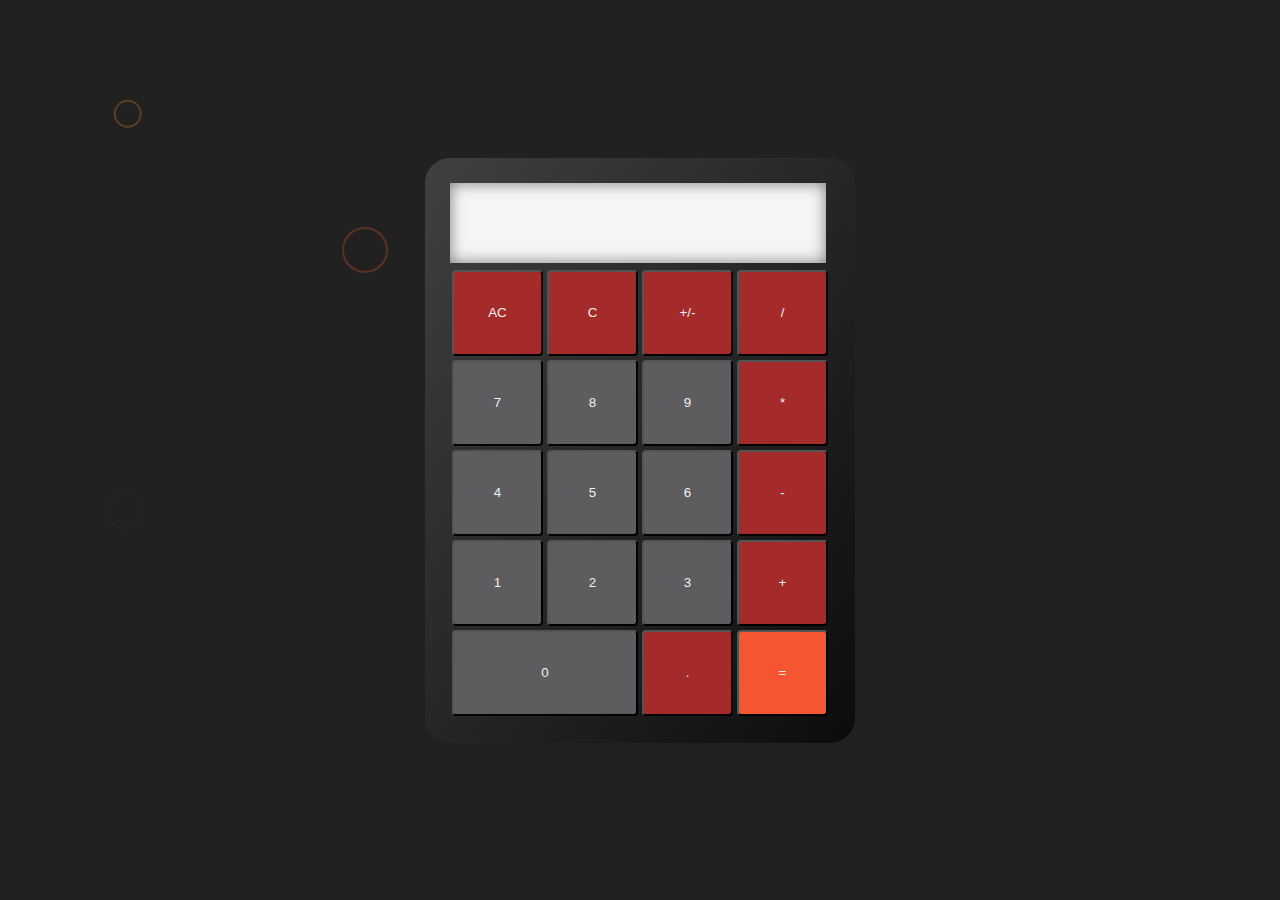
<file: index.html>
<html lang="en">
<head>
    <meta charset="UTF-8">
    <meta http-equiv="X-UA-Compatible" content="IE=edge">
    <meta name="viewport" content="width=device-width, initial-scale=1.0">
    <title>Document</title>
    <link rel="stylesheet" href="css/style2.css">
   
</head>
<body>
    <div id="calculator">
        <div id="input-wrap">
            <div id="tmp"></div>
            <div id="input"></div>
        </div>
        <div id="button-wrap">
            <button id="all-clear">AC</button>
            <button id="clear">C</button>
            <button id="sign">+/-</button>
            <button class="amt divide">/</button>
    
            <button class="number">7</button>
            <button class="number">8</button>
            <button class="number">9</button>
            <button class="amt times">*</button>
    
            <button class="number">4</button>
            <button class="number">5</button>
            <button class="number">6</button>
            <button class="amt minus">-</button>
    
            <button class="number">1</button>
            <button class="number">2</button>
            <button class="number">3</button>
            <button class="amt plus">+</button>
    
            <button class="number num-0">0</button>
            <button id="dot">.</button>
            <button id="result">=</button>
        </div>
    </div>
    <script src="js/main.js"></script>
</body>
</html>
</file>
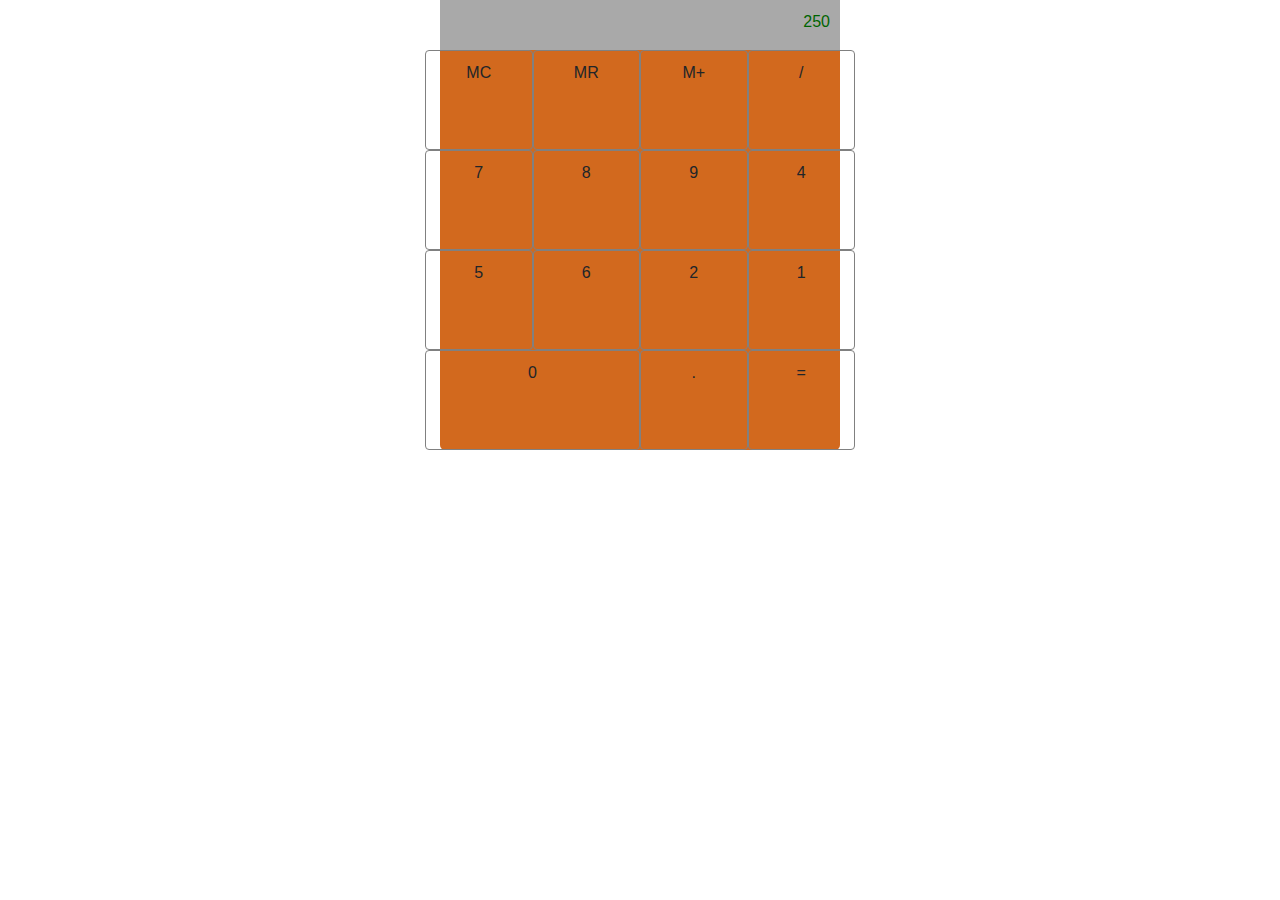
<file: index3.html>
<html lang="en">
<head>
    <meta charset="UTF-8">
    <meta http-equiv="X-UA-Compatible" content="IE=edge">
    <meta name="viewport" content="width=device-width, initial-scale=1.0">
    <title>Document</title>
   
<link href="css/bootstrap.min.css" type="text/css" rel="stylesheet">
<link rel="stylesheet" href="css/style.css">
</head>
<body>
    <div class="container  calc">
        <div class="calcu">
        <div class="play">
          250
        </div>
        <div class="btn-wrap row">
          <div class="col-3 btn">MC</div>
          <div class="col-3 btn">MR</div>
          <div class="col-3 btn">M+</div>
          <div class="col-3 btn">/</div>
          <div class="col-3 btn">7</div>
          <div class="col-3 btn">8</div>
          <div class="col-3 btn">9</div>
          <div class="col-3 btn">4</div>
          <div class="col-3 btn">5</div>
          <div class="col-3 btn">6</div>
          <div class="col-3 btn">2</div>
          <div class="col-3 btn">1</div>
          <div class="col-6 btn">0</div>
          <div class="col-3 btn">.</div> 
          <div class="col-3 btn">=</div>       
        </div>
    </div>
</div>
    
</body>
</html>
</file>
<file: css/style2.css>
@font-face {
    font-family: "DungGeunMo";
    src: url("https://cdn.jsdelivr.net/gh/projectnoonnu/noonfonts_six@1.2/DungGeunMo.woff")
        format("woff");
    font-weight: normal;
    font-style: normal;
}

*,
*::before {
    box-sizing: border-box;
    -webkit-tap-highlight-color: transparent;
}

html,
body {
    width: 100%;
    height: 100%;
    margin: 0;
}

body {
    font-family: "DungGeunMo";
    display: flex;
    justify-content: center;
    align-items: center;
    background-image: url(../img/4.svg);
}

/* calculator */

#calculator {
    width: 90%;
    max-width: 430px;
    padding: 25px;
    border-radius: 25px;
    background: linear-gradient(to bottom right, #404040, #0c0c0c);
}

/* input */
#input-wrap {
    position: relative;
    width: calc(100% - 4px);
    margin-bottom: 5px;
    padding: 0 5px;
    background: whitesmoke;
    text-align: right;
    box-shadow: inset 0px 0px 15px 0px rgba(0, 0, 0, 0.5);
}

#input {
    height: 5rem;
    line-height: 5rem;
    font-size: 2rem;
}

#tmp {
    position: absolute;
    right: 5px;
    top: 0.25rem;
    color: grey;
}

/* button */
#button-wrap {
    display: flex;
    width: 100%;
    flex-wrap: wrap;
    justify-content: space-around;
}

#button-wrap > button {
    width: calc(25% - 4px);
    text-align: center;
    line-height: 5rem;
    margin: 2px 0;
    background: brown;
    color: #f1f1f1;
    border-radius: 4px;
    cursor: pointer;
    user-select: none;
    outline: 0;
    transition: 0.3s;
}

#button-wrap > button.num-0 {
    width: calc(50% - 4px);
}

#button-wrap > button.number {
    background: #5d5d5f;
}

#button-wrap > button:hover {
    box-shadow: inset 0px 0px 15px 0px rgba(0, 0, 0, 0.3);
}

#button-wrap > button#result {
    background: #f55530;
}
</file>
<file: css/style.css>
.calcu{
    width: 400px;
    margin: auto;
    background-color: chocolate;
    color: darkgreen;
    border-radius: 5px;
}
.play{
    height: 50px;
    align-content: center;
    background-color: darkgrey;
    padding: 10px;
    display: flex;
    justify-content: flex-end;
}
.btn{
    height: 100px;
    border: 1px solid gray;
    padding: 10px;
}
</file>
